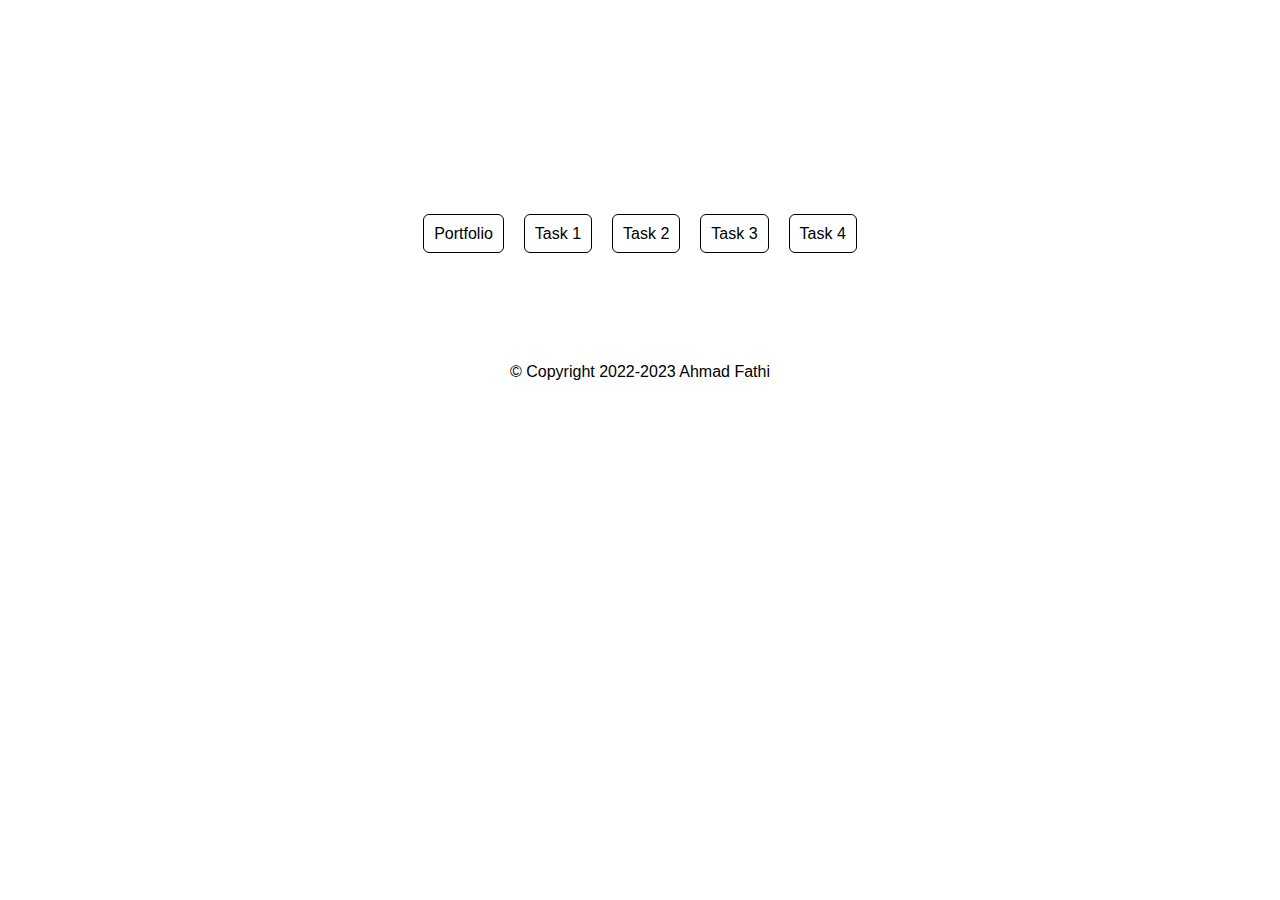
<file: index.html>
<!DOCTYPE html>
<html lang="en">
<head>
    <meta charset="UTF-8">
    <meta http-equiv="X-UA-Compatible" content="IE=edge">
    <meta name="viewport" content="width=device-width, initial-scale=1.0">
    <link rel="stylesheet" href="./style.css">
    <title>ITI Cource</title>
</head>
<body>
    <div class="container">
        <div class="cell">
            <a href="./Portfolio/index.html" target="_blank">Portfolio</a>
        </div>
        <div class="cell">
            <a href="./Tasks/Task 1/index.html" target="_blank">Task 1</a>
        </div>
        <div class="cell">
            <a href="./Tasks/Task 2/index.html" target="_blank">Task 2</a>
        </div>
        <div class="cell">
            <a href="./Tasks/Task 3/index.html" target="_blank">Task 3</a>
        </div>
        <div class="cell">
            <a href="./Tasks/Task 4/index.html" target="_blank">Task 4</a>
        </div>
    </div>
    <div class="footer">
        <p>
            &copy; Copyright 2022-2023 Ahmad Fathi
        </p>
    </div>
</body>
</html>
</file>
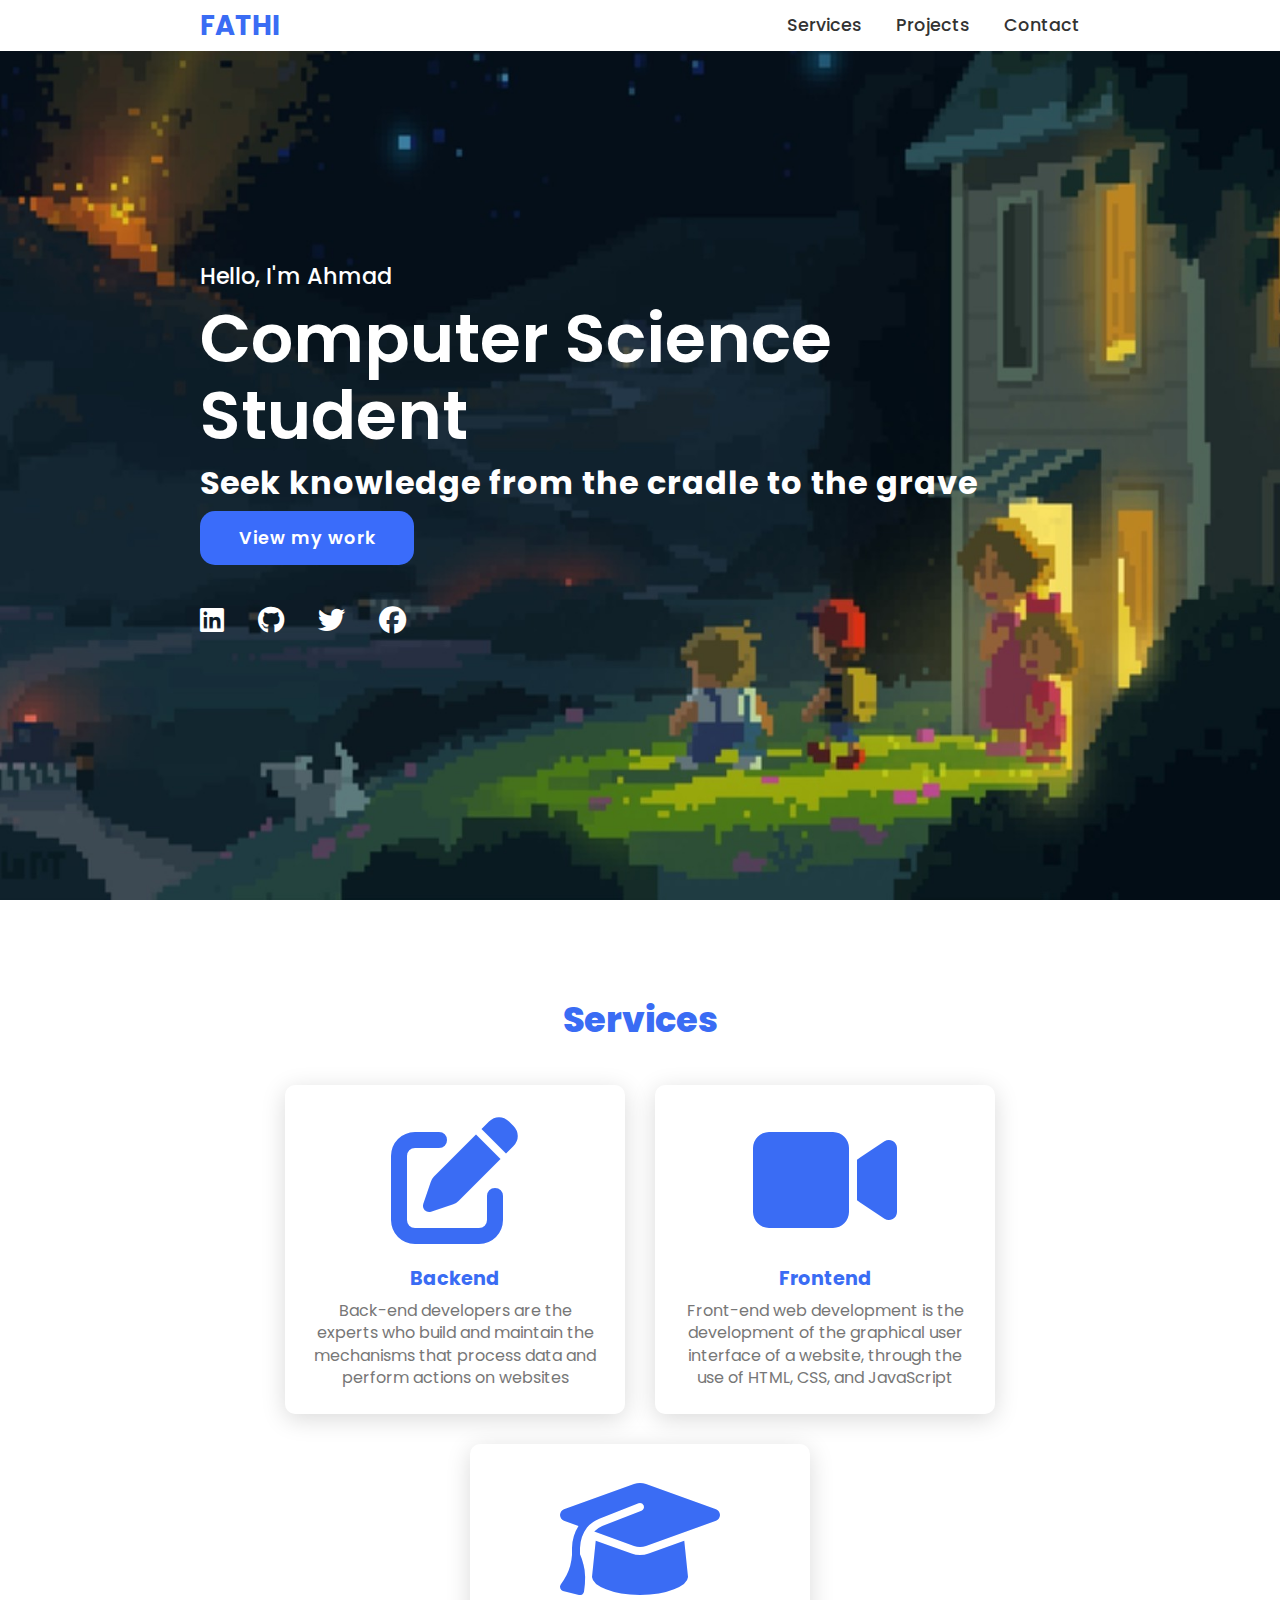
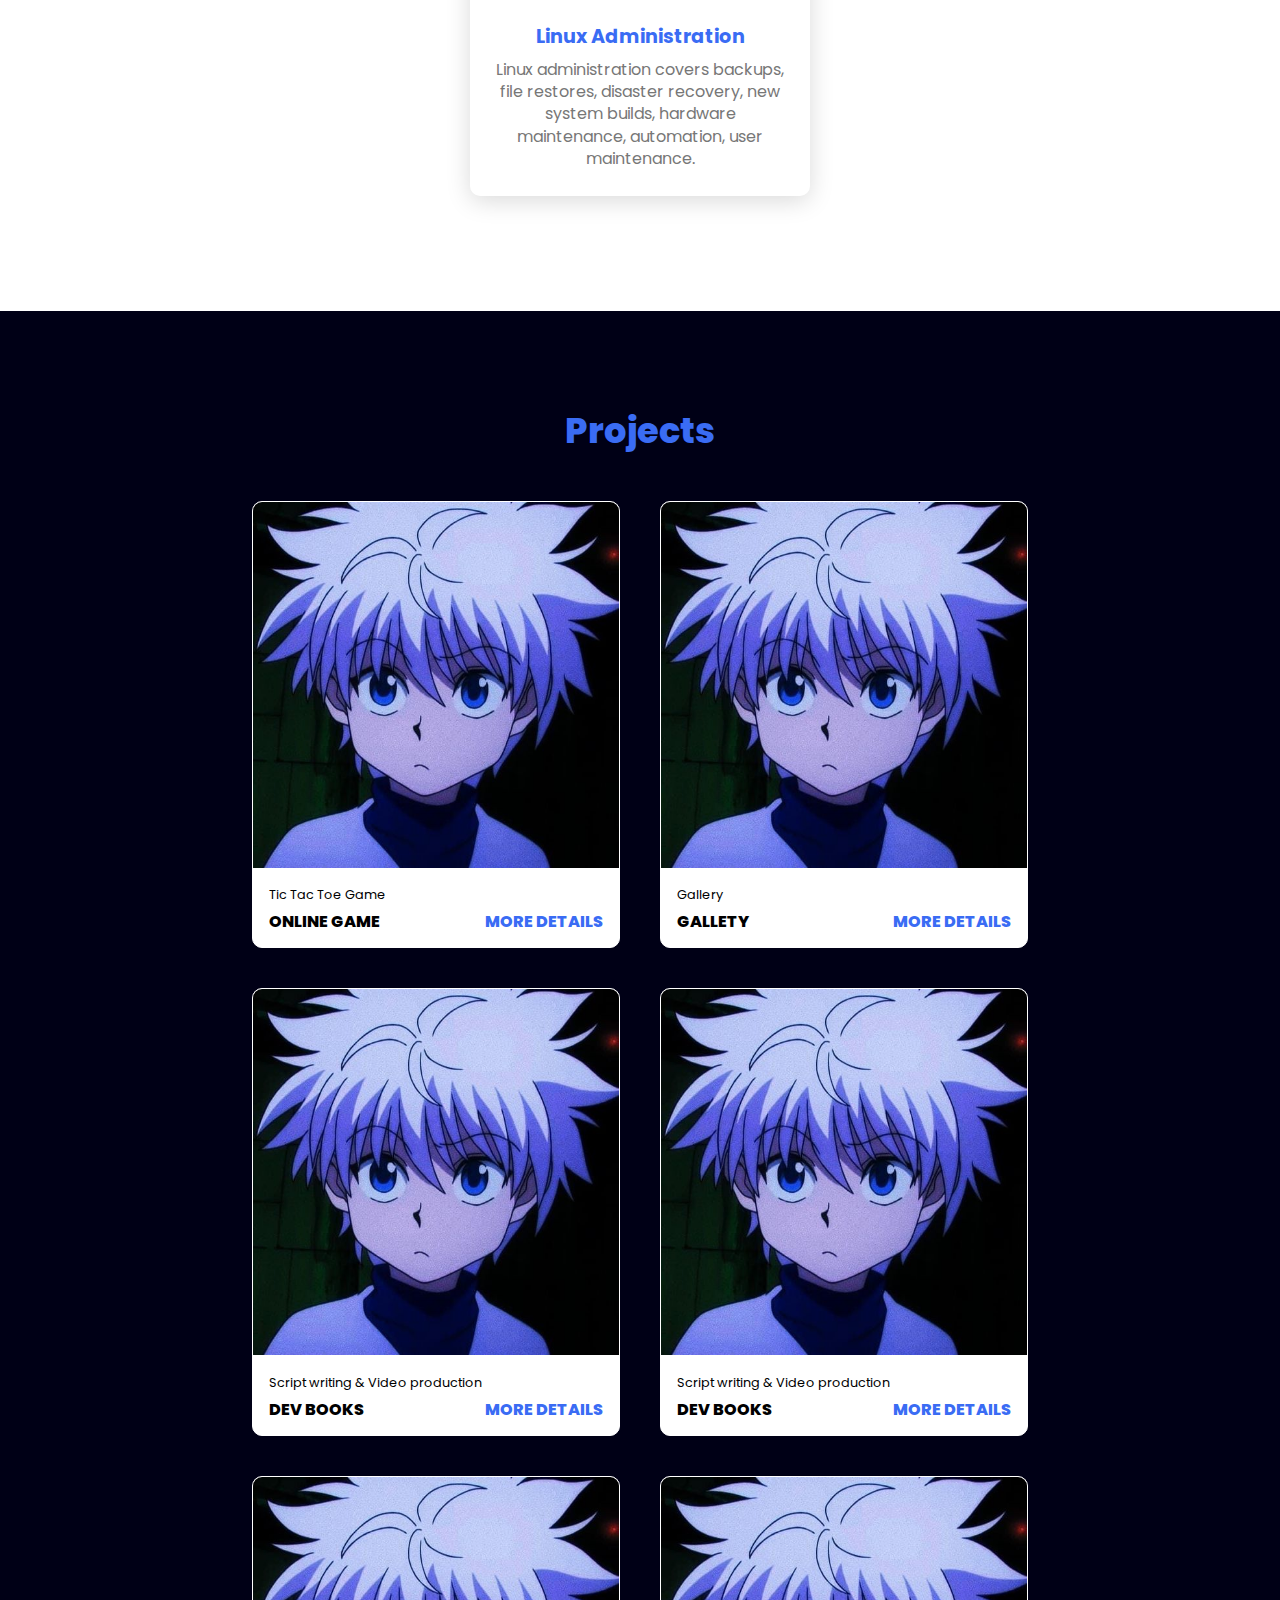
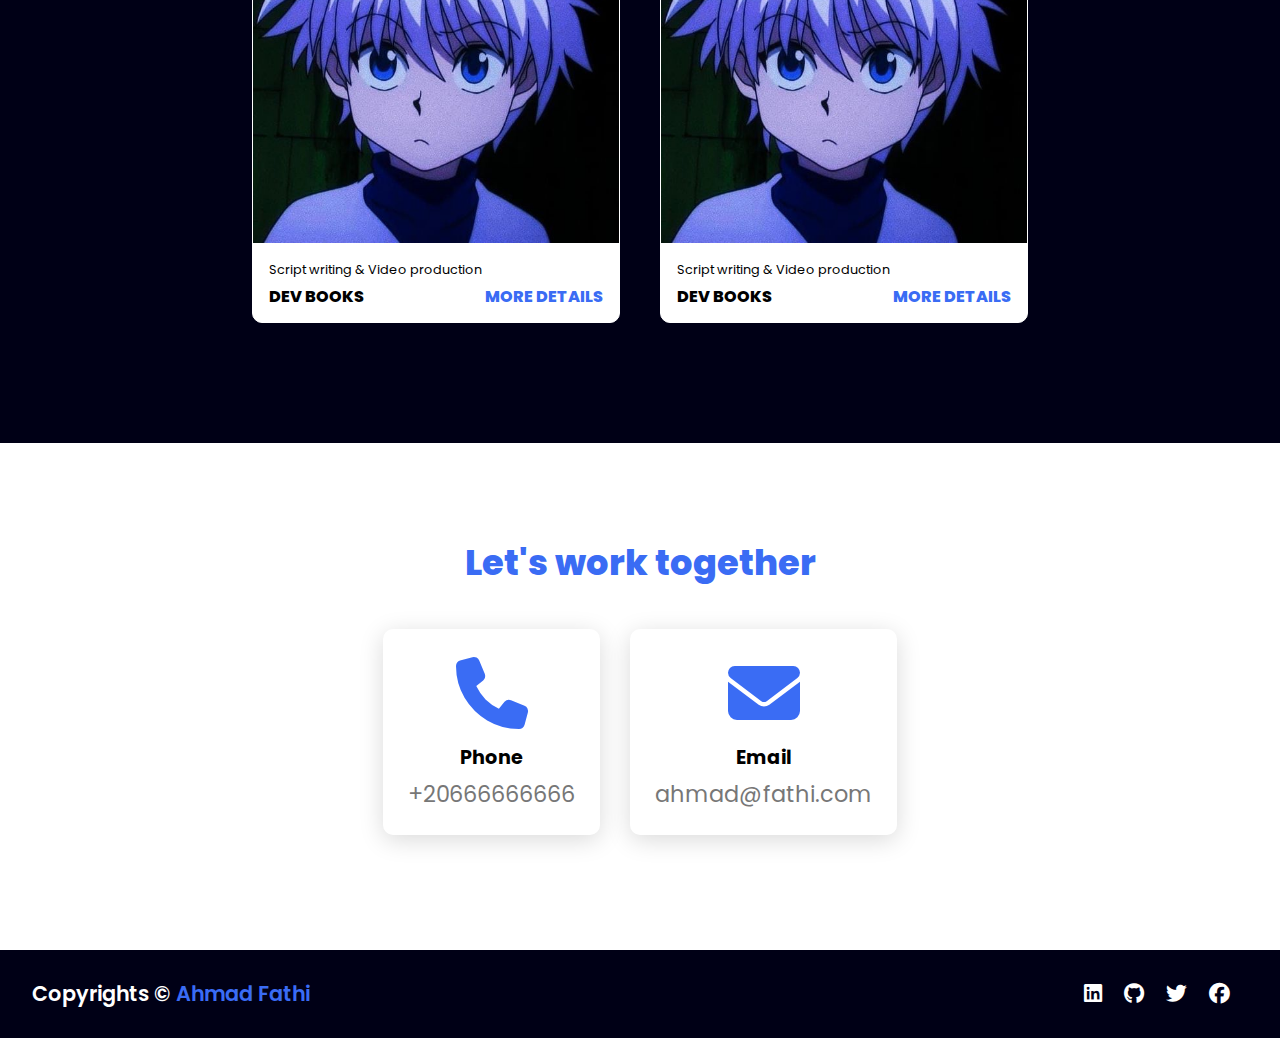
<file: Portfolio/index.html>
<!DOCTYPE html>
<html lang="en">
<head>
    <meta charset="UTF-8">
    <meta http-equiv="X-UA-Compatible" content="IE=edge">
    <meta name="viewport" content="width=device-width, initial-scale=1.0">
    <title>Portfolio</title>
    
    <!-- Font Awesome -->
    <link rel = "stylesheet" href = "https://cdnjs.cloudflare.com/ajax/libs/font-awesome/6.2.0/css/all.min.css"/>
    
    <!-- Google Fonts -->
    <link rel="preconnect" href="https://fonts.googleapis.com">
    <link rel="preconnect" href="https://fonts.gstatic.com" crossorigin>
    <link href="https://fonts.googleapis.com/css2?family=Cairo:wght@200;300;400;500;600;700;800;900&family=Poppins:ital,wght@0,100;0,200;0,300;0,400;0,500;0,600;0,700;0,800;0,900;1,100;1,200;1,300;1,400;1,500;1,600;1,700;1,800;1,900&display=swap" rel="stylesheet">

    <!-- CSS -->
    <link rel = "stylesheet" href = "css/main.css"/>
    <link rel = "stylesheet" href = "css/normalize.css"/>

</head>
<body>

    <!-- Start Header -->
    <header>
        <a href = "#" class = "logo">Fathi</a>

        <nav class = "nav-bar">
            <a href = "#services">Services</a>
            <a href = "#projects">Projects</a>
            <a href = "#contact">Contact</a>
        </nav>
    </header>

    <!-- Start Section -->
    <section class = "main">
        <div>
            <h2>Hello, I'm Ahmad <br> <span>Computer Science Student</span></h2>
            <h3>Seek knowledge from the cradle to the grave</h3>
            <a href = "#" class = "main-buttun">View my work</a>

            <div class = "social">
                <a href = "https://www.linkedin.com/in/ahmed-fathi-aziz/" target = "_blank"><i class="fa-brands fa-linkedin"></i></a>
                <a href = "https://github.com/AhmedFathi-Aziz" target = "_blank"><i class="fa-brands fa-github"></i></a>
                <a href = "https://twitter.com/AhmedFathiAziz" target = "_blank"><i class="fa-brands fa-twitter"></i></a>
                <a href = "https://www.facebook.com/ahmed.fathi.aziz/" target = "_blank"><i class="fa-brands fa-facebook"></i></a>
            </div>
        </div>
    </section>

    <section class = "cards" id = "services">
        <h2 class = "title">Services</h2>
        <div class = "content">
            <div class = "card">
                <div class = "icon">
                    <i class = "fas fa-edit"></i>
                </div>
                <div class = "info">
                    <h3>Backend</h3>
                    <p>
                        Back-end developers are the experts who build and maintain the mechanisms that process data and perform actions on websites
                    </p>
                </div>
            </div>
            <div class = "card">
                <div class = "icon">
                    <i class = "fas fa-video"></i>
                </div>
                <div class = "info">
                    <h3>Frontend</h3>
                    <p>
                        Front-end web development is the development of the graphical user interface of a website, through the use of HTML, CSS, and JavaScript
                    </p>
                </div>
            </div>
            <div class = "card">
                <div class = "icon">
                    <i class = "fas fa-graduation-cap"></i>
                </div>
                <div class = "info">
                    <h3>Linux Administration</h3>
                    <p>
                        
                        Linux administration covers backups, file restores, disaster recovery, new system builds, hardware maintenance, automation, user maintenance.
                    </p>
                </div>
            </div>
        </div>
    </section>

    <section class = "projects" id = "projects">
            <h2 class = "title">Projects</h2>
            <div class = "content">
                <div class = "project-card">
                    <div class = "project-image">
                        <img src = "images/killua3.jpg" alt = "killua">
                    </div>
                    <div class = "project-info">
                        <p class = "project-category">
                            Tic Tac Toe Game
                        </p>
                        <strong class = "project-title">
                            <span>Online Game</span>
                            <a href = "tic.html" class = "more-details" target = "_blank">More details</a>
                        </strong>
                    </div>
                </div>
                <div class = "project-card">
                    <div class = "project-image">
                        <img src = "images/killua3.jpg" alt = "killua">
                    </div>
                    <div class = "project-info">
                        <p class = "project-category">
                            Gallery
                        </p>
                        <strong class = "project-title">
                            <span>Gallety</span>
                            <a href = "gallery.html" class = "more-details" target = "_blank">More details</a>
                        </strong>
                    </div>
                </div>
                <div class = "project-card">
                    <div class = "project-image">
                        <img src = "images/killua3.jpg" alt = "killua">
                    </div>
                    <div class = "project-info">
                        <p class = "project-category">
                            Script writing & Video production
                        </p>
                        <strong class = "project-title">
                            <span>Dev Books</span>
                            <a href = "#" class = "more-details">More details</a>
                        </strong>
                    </div>
                </div>
                <div class = "project-card">
                    <div class = "project-image">
                        <img src = "images/killua3.jpg" alt = "killua">
                    </div>
                    <div class = "project-info">
                        <p class = "project-category">
                            Script writing & Video production
                        </p>
                        <strong class = "project-title">
                            <span>Dev Books</span>
                            <a href = "#" class = "more-details">More details</a>
                        </strong>
                    </div>
                </div>
                <div class = "project-card">
                    <div class = "project-image">
                        <img src = "images/killua3.jpg" alt = "killua">
                    </div>
                    <div class = "project-info">
                        <p class = "project-category">
                            Script writing & Video production
                        </p>
                        <strong class = "project-title">
                            <span>Dev Books</span>
                            <a href = "#" class = "more-details">More details</a>
                        </strong>
                    </div>
                </div>
                <div class = "project-card">
                    <div class = "project-image">
                        <img src = "images/killua3.jpg" alt = "killua">
                    </div>
                    <div class = "project-info">
                        <p class = "project-category">
                            Script writing & Video production
                        </p>
                        <strong class = "project-title">
                            <span>Dev Books</span>
                            <a href = "#" class = "more-details">More details</a>
                        </strong>
                    </div>
                </div>
            </div>
    </section>

    <section class = "cards contact" id = "contact">
        <h2 class = "title">Let's work together</h2>
        <div class = "content">
            <a href = "contact.html" target = "_blank">
                <div class = "card">
                    <div class = "icon">
                        <i class = "fas fa-phone"></i>
                    </div>
                    <div class = "info">
                        <h3>Phone</h3>
                        <p>
                            +20666666666
                        </p>
                    </div>
                </div>
            </a>
            <a href = "contact.html" target = "_blank">
                <div class = "card">
                    <div class = "icon">
                        <i class = "fas fa-envelope"></i>
                    </div>
                    <div class = "info">
                        <h3>Email</h3>
                        <p>
                            ahmad@fathi.com
                        </p>
                    </div>
                </div>
            </a>
        </div>    
    </section>

    <!-- Start Footer -->
    <footer class = "footer">
        <p class = "footer-title">
            Copyrights &copy; <span>Ahmad Fathi</span>
        </p>
        <div class = "social">
            <a href = "https://www.linkedin.com/in/ahmed-fathi-aziz/" target = "_blank"><i class="fa-brands fa-linkedin"></i></a>
            <a href = "https://github.com/AhmedFathi-Aziz" target = "_blank"><i class="fa-brands fa-github"></i></a>
            <a href = "https://twitter.com/AhmedFathiAziz" target = "_blank"><i class="fa-brands fa-twitter"></i></a>
            <a href = "https://www.facebook.com/ahmed.fathi.aziz/" target = "_blank"><i class="fa-brands fa-facebook"></i></a>
        </div>
    </footer>
</body>
</html>
</file>
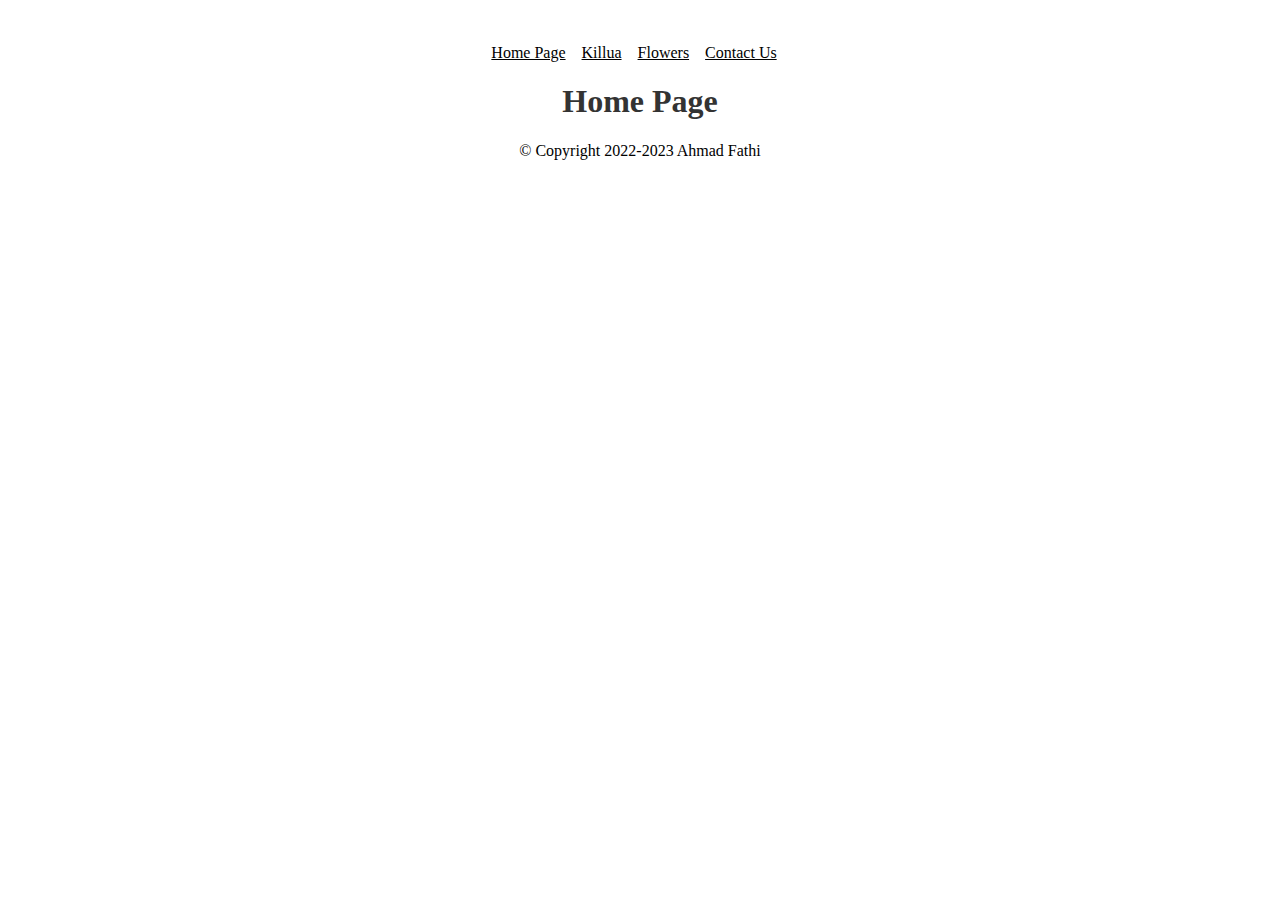
<file: Tasks/Task 1/index.html>
<!DOCTYPE html>
<html>
    <head>
        <title>Home Page</title>
    </head>
    <body>
        <div style = "text-align: center;">
            <br>
            <br>
            <a href = "index.html" style = "color: black;">Home Page</a>&nbsp;&nbsp;&nbsp;
            <a href = "killua.html" style = "color: black;">Killua</a>&nbsp;&nbsp;&nbsp;
            <a href = "flowers.html" style = "color: black;">Flowers</a>&nbsp;&nbsp;&nbsp;
            <a href = "contact.html" style = "color: black;">Contact Us</a>&nbsp;&nbsp;&nbsp;
        </div>
        <div style = "text-align: center; color: #333">
            <h1>Home Page</h1>
        </div>
    </body>
    <div style = "text-align: center;">
        <p>
            &copy; Copyright 2022-2023 Ahmad Fathi
        </p>
    </div>
</html>
</file>
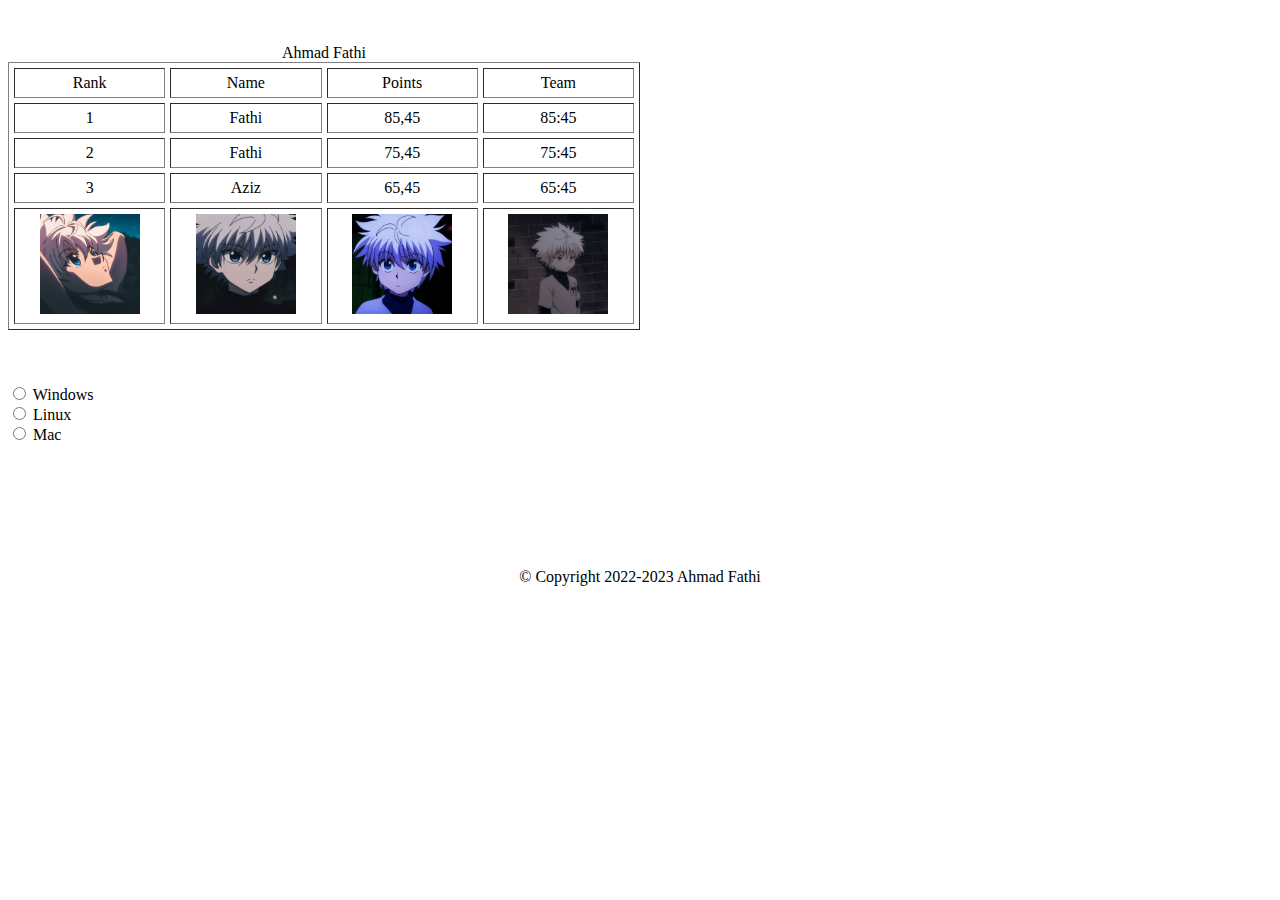
<file: Tasks/Task 2/index.html>
<!DOCTYPE html>
<html lang="en">
<head>
    <meta charset="UTF-8">
    <meta name="viewport" content="width=device-width, initial-scale=1.0">
    <title>Task 2</title>
</head>
<body>
    <div style = "text-align: center;">
        <table border = "1" cellpadding = "5" cellspacing = "5" width = "50%">
            <caption>Ahmad Fathi</caption>
            <br><br>
            <thead>
                <tr>
                    <td>Rank</td>
                    <td>Name</td>
                    <td>Points</td>
                    <td>Team</td>
                </tr>
            </thead>
            <tbody>
                <tr>
                    <td>1</td>
                    <td>Fathi</td>
                    <td>85,45</td>
                    <td>85:45</td>
                </tr>
                <tr>
                    <td>2</td>
                    <td>Fathi</td>
                    <td>75,45</td>
                    <td>75:45</td>
                </tr>
                <tr>
                    <td>3</td>
                    <td>Aziz</td>
                    <td>65,45</td>
                    <td>65:45</td>
                </tr>
    
            </tbody>
            <tfoot>
                <tr>
                    <td>
                        <a href = "https://www.pinterest.com/pin/18929260928210127/?nic_v3=1a3z8JTvV">
                            <img src = "images/1.jpg" width = "100" height = "100">
                        </a>
                    </td>
                    <td>
                        <a href = "https://www.pinterest.com/pin/18929260928210127/?nic_v3=1a3z8JTvV">
                            <img src = "images/2.jpg" width = "100" height = "100">
                        </a>
                    </td>
                    <td>
                        <a href = "https://www.pinterest.com/pin/18929260928210127/?nic_v3=1a3z8JTvV">
                            <img src = "images/3.jpg" width = "100" height = "100">
                        </a>
                    </td>
                    <td>
                        <a href = "https://www.pinterest.com/pin/18929260928210127/?nic_v3=1a3z8JTvV">
                            <img src = "images/4.jpg" width = "100" height = "100">
                        </a>
                    </td>
                </tr>
            </tfoot>
        </table>
    </div>
    <br><br><br>
    

    <form action = "">
        <input type = "radio" id = "windows" value = "Windows" name = "os">
        <label for = "windows">Windows</label>
        <br>
        <input type = "radio" id = "linux" value = "Linux" name = "os">
        <label for = "linux">Linux</label>
        <br>
        <input type = "radio" id = "mac" value = "Mac" name = "os">
        <label for = "mac">Mac</label>
    </form>
    
    <br><br><br>
    <br><br><br>
    <div style = "text-align: center;">
        <p>
            &copy; Copyright 2022-2023 Ahmad Fathi
        </p>
    </div>
</body>
</html>
</file>
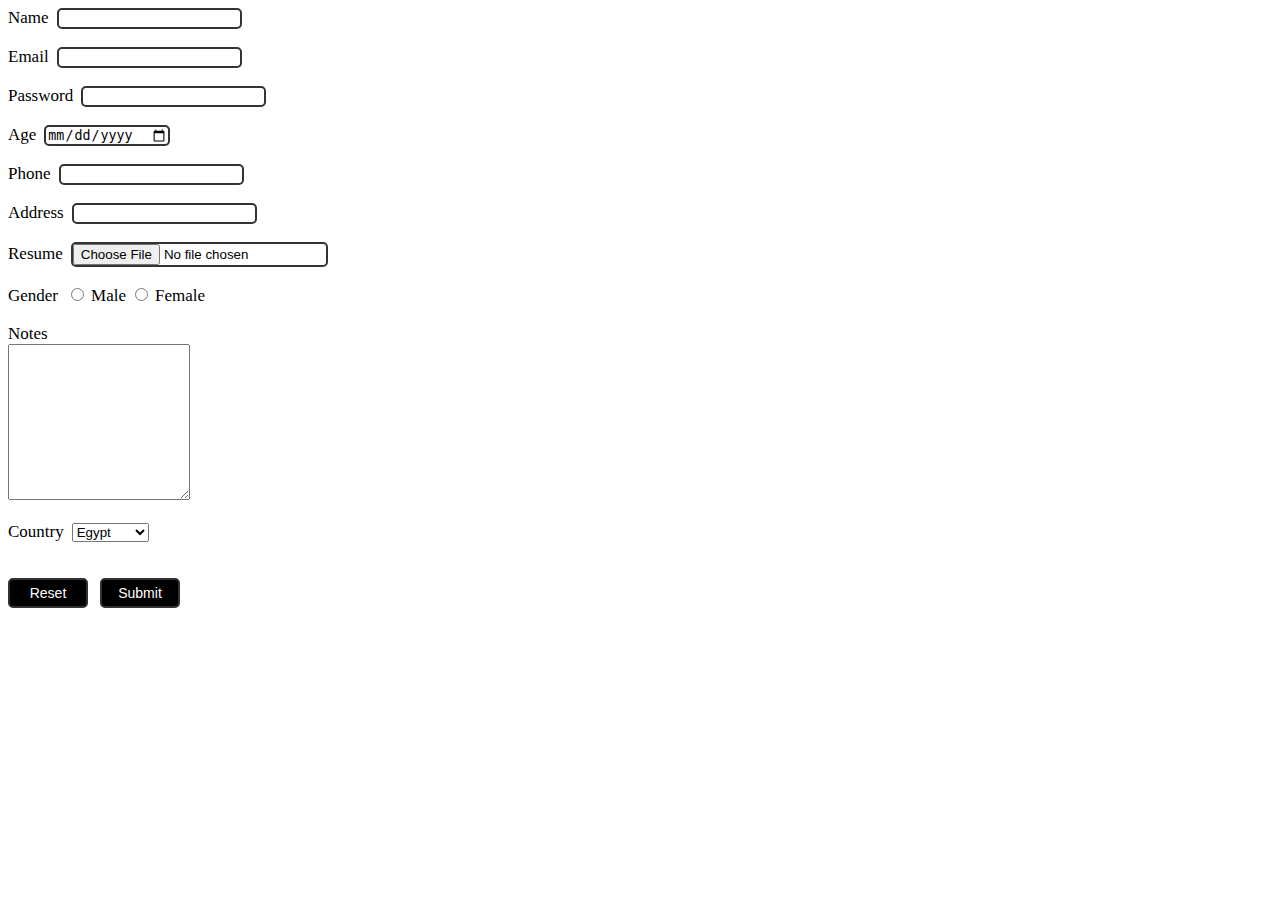
<file: Tasks/Task 3/index.html>
<!DOCTYPE html>
<html lang="en">
<head>
    <meta charset="UTF-8">
    <meta http-equiv="X-UA-Compatible" content="IE=edge">
    <meta name="viewport" content="width=device-width, initial-scale=1.0">
    <title>Task 3</title>
    <link rel = "stylesheet" href = "main.css">
</head>
<body>
    <form action = "" metho = "post">
        <div>
            <label>Name</label>&nbsp;
            <input type = "text" name = "name" id = "name" required>
        </div>
        <br>
        <div>
            <label>Email</label>&nbsp;
            <input type = "email" name = "email" id = "email" required>
        </div>
        <br>
        <div>
            <label>Password</label>&nbsp;
            <input type = "password" name = "password" id = "password" required>
        </div>
        <br>
        <div>
            <label>Age</label>&nbsp;
            <input type = "date" name = "age" id = "age">
        </div>
        <br>
        <div>
            <label>Phone</label>&nbsp;
            <input type = "tel" name = "phone" id = "phone">
        </div>

        <br>
        <div>
            <label>Address</label>&nbsp;
            <input type = "text" name = "address" id = "address">
        </div>
        
        <br>
        <div>
            <label>Resume</label>&nbsp;
            <input type = "file" name = "resume" id = "resume">
        </div>


        <br>
        <div>
            <label>Gender</label>&nbsp;
           
            <input type = "radio" name = "gender" id = "male">
            <label for = "male">Male</label>
            <input type = "radio" name = "gender" id = "female">
            <label for = "female">Female</label>
        </div>

        <br>
        <div>
            <label>Notes</label>&nbsp;
            <br>
            <textarea name = "notes" cols = "20" rows = "10"></textarea>
        </div>

        <br>
        <div>
            <label for = "country">Country</label>&nbsp;
            <select name = "country" id = "country">
                <option value = "Egype">Egypt</option>
                <option value = "Germany">Germany</option>
                <option value = "UAE">UAE</option>
                <option value = "UK">UK</option>
                <option value = "USA">USA</option>
            </select>
        </div>
        <br>
        <br>
        <div>
            <input type = "reset" value = "Reset" class = "buttun">&nbsp;&nbsp;
            <input type = "submit" value = "Submit" class = "buttun">
        </div>
    </form>
</body>
</html>
</file>
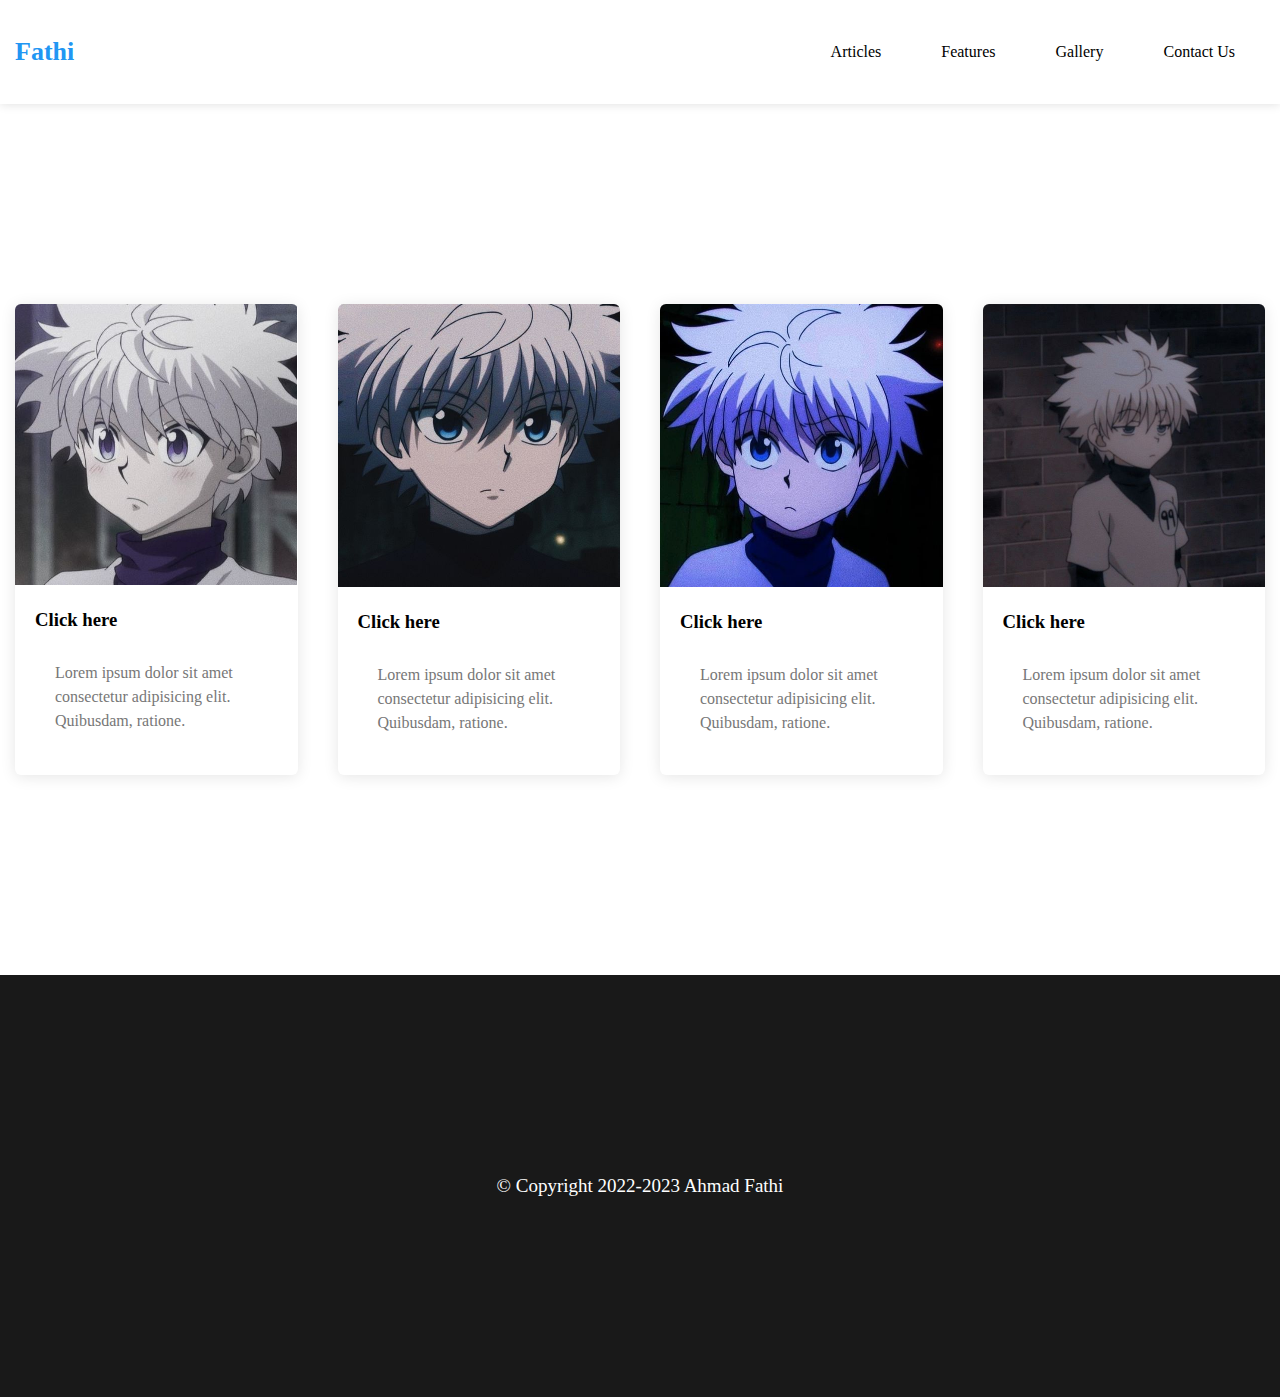
<file: Tasks/Task 4/index.html>
<!DOCTYPE html>
<html lang="en">
<head>
    <meta charset="UTF-8">
    <meta http-equiv="X-UA-Compatible" content="IE=edge">
    <meta name="viewport" content="width=device-width, initial-scale=1.0">
    <title>Task 4</title>
    <link rel = "stylesheet" href = "main.css">
</head>
<body>
    <header>
        <div class = "container">
            <a href = "https://hunterxhunter.fandom.com/wiki/Killua_Zoldyck" target = "_blank" class = "logo">Fathi</a>
            <ul class = "main-nav">
                <li>Articles</li>
                <li>Features</li>
                <li>Gallery</li>
                <li>Contact Us</li>
            </ul>
        </div>
    </header>

    <section>
        <div class = "container">
            <div class = "box">
                <img src = "images/10.jpg" alt = "killua" href = "">
                <div class = "content">
                    <h3>Click here</h3>
                <div class = "info">
                    <p>Lorem ipsum dolor sit amet consectetur adipisicing elit. Quibusdam, ratione.</p>
                </div>
                </div>
            </div>
            <div class = "box">
                <img src = "images/2.jpg" alt = "killua">
                <div class = "content">
                    <h3>Click here</h3>
                <div class = "info">
                    <p>Lorem ipsum dolor sit amet consectetur adipisicing elit. Quibusdam, ratione.</p>
                </div>
                </div>
            </div>
            <div class = "box">
                <img src = "images/3.jpg" alt = "killua">
                <div class = "content">
                    <h3>Click here</h3>
                <div class = "info">
                    <p>Lorem ipsum dolor sit amet consectetur adipisicing elit. Quibusdam, ratione.</p>
                </div>
                </div>
            </div>
            <div class = "box">
                <img src = "images/4.jpg" alt = "killua">
                <div class = "content">
                    <h3>Click here</h3>
                <div class = "info">
                    <p>Lorem ipsum dolor sit amet consectetur adipisicing elit. Quibusdam, ratione.</p>
                </div>
                </div>
            </div>
        </div>
    </section>

    <footer>
        <p>&copy; Copyright 2022-2023 Ahmad Fathi</p>
    </footer>

</body>
</html>
</file>
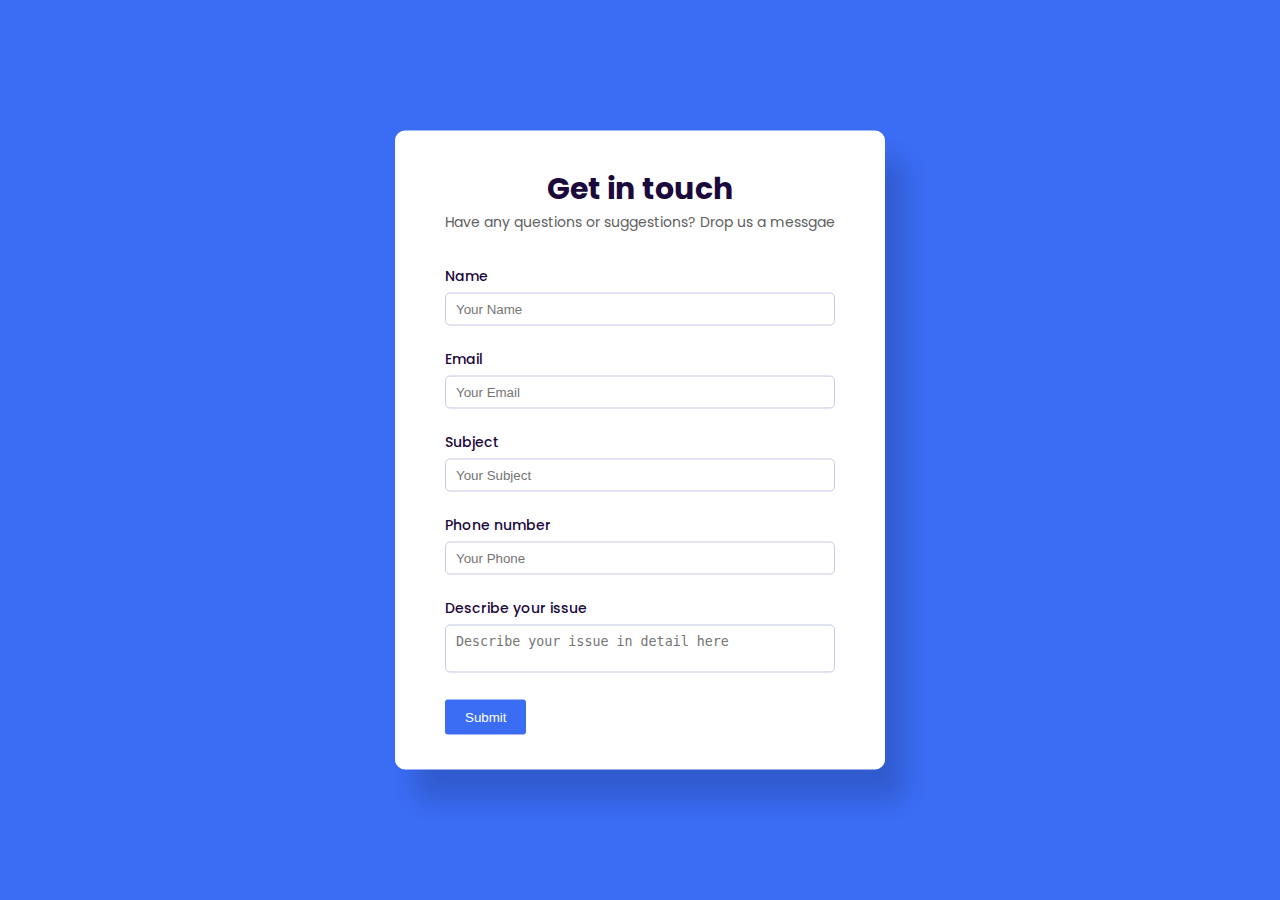
<file: Portfolio/contact.html>
<!DOCTYPE html>
<html lang="en">
<head>
    <meta charset="UTF-8">
    <meta http-equiv="X-UA-Compatible" content="IE=edge">
    <meta name="viewport" content="width=device-width, initial-scale=1.0">
    
    <!-- Google Fonts -->
    <link rel="preconnect" href="https://fonts.googleapis.com">
    <link rel="preconnect" href="https://fonts.gstatic.com" crossorigin>
    <link href="https://fonts.googleapis.com/css2?family=Cairo:wght@200;300;400;500;600;700;800;900&family=Poppins:ital,wght@0,100;0,200;0,300;0,400;0,500;0,600;0,700;0,800;0,900;1,100;1,200;1,300;1,400;1,500;1,600;1,700;1,800;1,900&display=swap" rel="stylesheet">

    <!-- CSS -->
    <link rel = "stylesheet" href = "css/main.css"/>
    <title>Contact me</title>

    <style>
        body {
           height: 100vh;
           /* background: linear-gradient(125deg, #6f6df4, #4c46f5); */
           background-color: #3a6cf4;
           font-weight: 500;
        }
    </style>

</head>
<body>
    <section class = "contact-page">
        <h1>Get in touch</h1>
        <p>Have any questions or suggestions? Drop us a messgae</p>

        <form action = "">
           <div class = "row">
                <div class = "col">
                    <label for = "name">Name</label>
                    <input type = "text" id = "name" placeholder = "Your Name" name = "name">
                </div>
                <div class = "col">
                    <label for = "email">Email</label>
                    <input type = "email" id = "email" placeholder = "Your Email" name = "email">
                </div>
            </div>

            <div class = "row">
                <div class = "col">
                    <label for = "subject">Subject</label>
                    <input type = "text" id = "subject" placeholder = "Your Subject" name = "subject">
                </div>
                <div class = "col">
                    <label for = "contact">Phone number</label>
                    <input type = "tel" id = "contact" placeholder = "Your Phone" name = "phone ">
                </div>
            </div>

            <div class = "row">
               <div class = "col">
                    <label for = "issue">Describe your issue</label>
                    <textarea id = "issue" placeholder = "Describe your issue in detail here" row = "3"></textarea>
               </div>
            </div>

            <button>Submit</button>
        </form>
    </section>
</body>
</html>
</file>
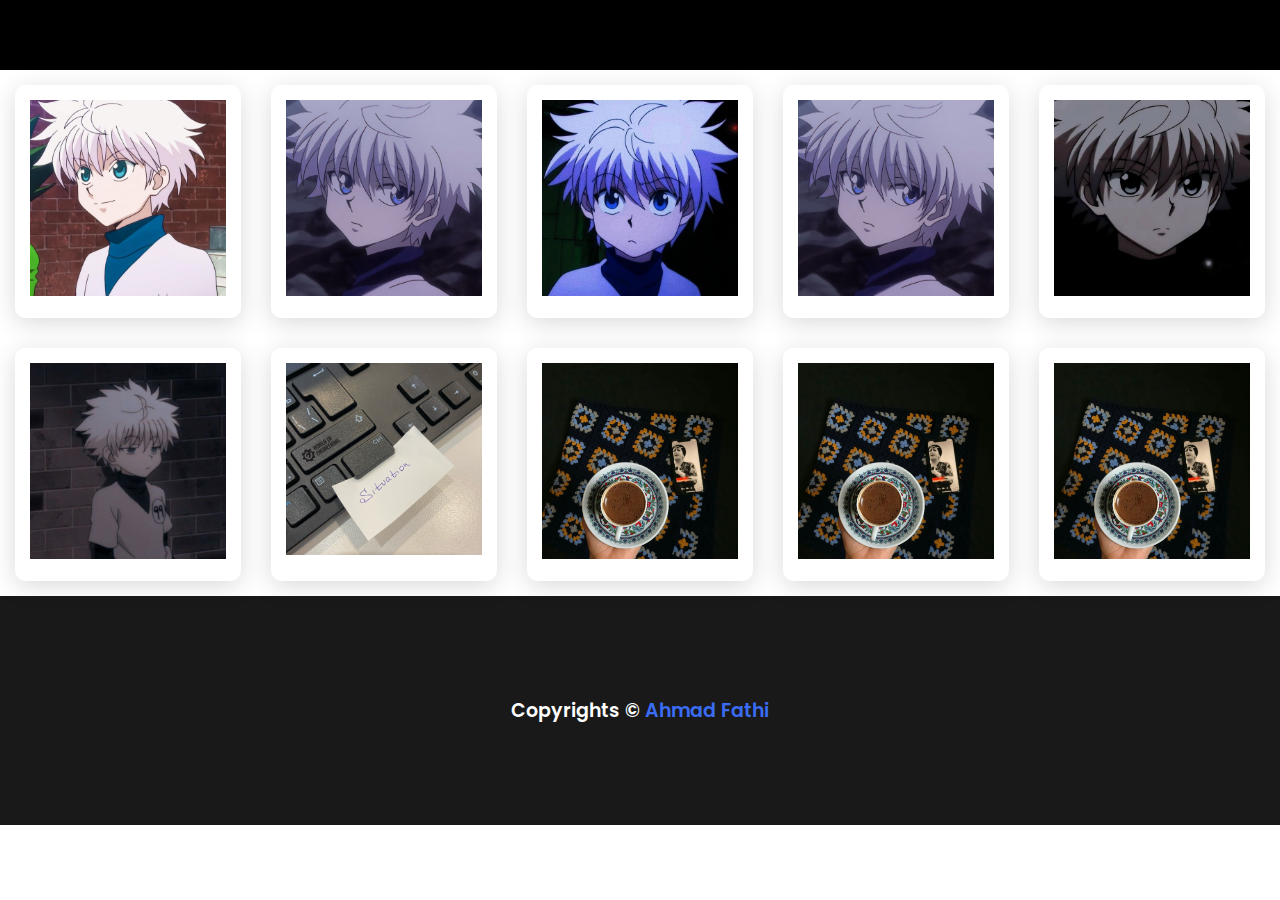
<file: Portfolio/gallery.html>
<!DOCTYPE html>
<html lang="en">
<head>
    <meta charset="UTF-8">
    <meta http-equiv="X-UA-Compatible" content="IE=edge">
    <meta name="viewport" content="width=device-width, initial-scale=1.0">
    <title>Gallery</title>

     <!-- Google Fonts -->
     <link rel="preconnect" href="https://fonts.googleapis.com">
     <link rel="preconnect" href="https://fonts.gstatic.com" crossorigin>
     <link href="https://fonts.googleapis.com/css2?family=Cairo:wght@200;300;400;500;600;700;800;900&family=Poppins:ital,wght@0,100;0,200;0,300;0,400;0,500;0,600;0,700;0,800;0,900;1,100;1,200;1,300;1,400;1,500;1,600;1,700;1,800;1,900&display=swap" rel="stylesheet">

     <!--CSS-->
     <link rel = "stylesheet" href = "css/main.css"/>
</head>
<body>
    <div class = "gallery-header">

    </div>
    <div class = "gallery-container">
        <!-- <img src = "images/1.jpg" alt = ""> -->
    
            <div><img src = "images/killua1.jpg" alt = ""></div>
            <div><img src = "images/killua4.jpg" alt = ""></div>
            <div><img src = "images/killua3.jpg" alt = ""></div>
            <div><img src = "images/killua4.jpg" alt = ""></div>
            <div><img src = "images/killua5.jpg" alt = ""></div>
            <div><img src = "images/killua6.jpg" alt = ""></div>

            <div><img src = "images/3.jpg" alt = ""></div>
            <div><img src = "images/7.jpg" alt = ""></div>
            <div><img src = "images/7.jpg" alt = ""></div>
            <div><img src = "images/7.jpg" alt = ""></div>
        
   </div>

   <footer class = "gallery-footer">
    <p class = "footer-title">
        Copyrights &copy; <span>Ahmad Fathi</span>
    </p>
</footer>
</body>
</html>
</file>
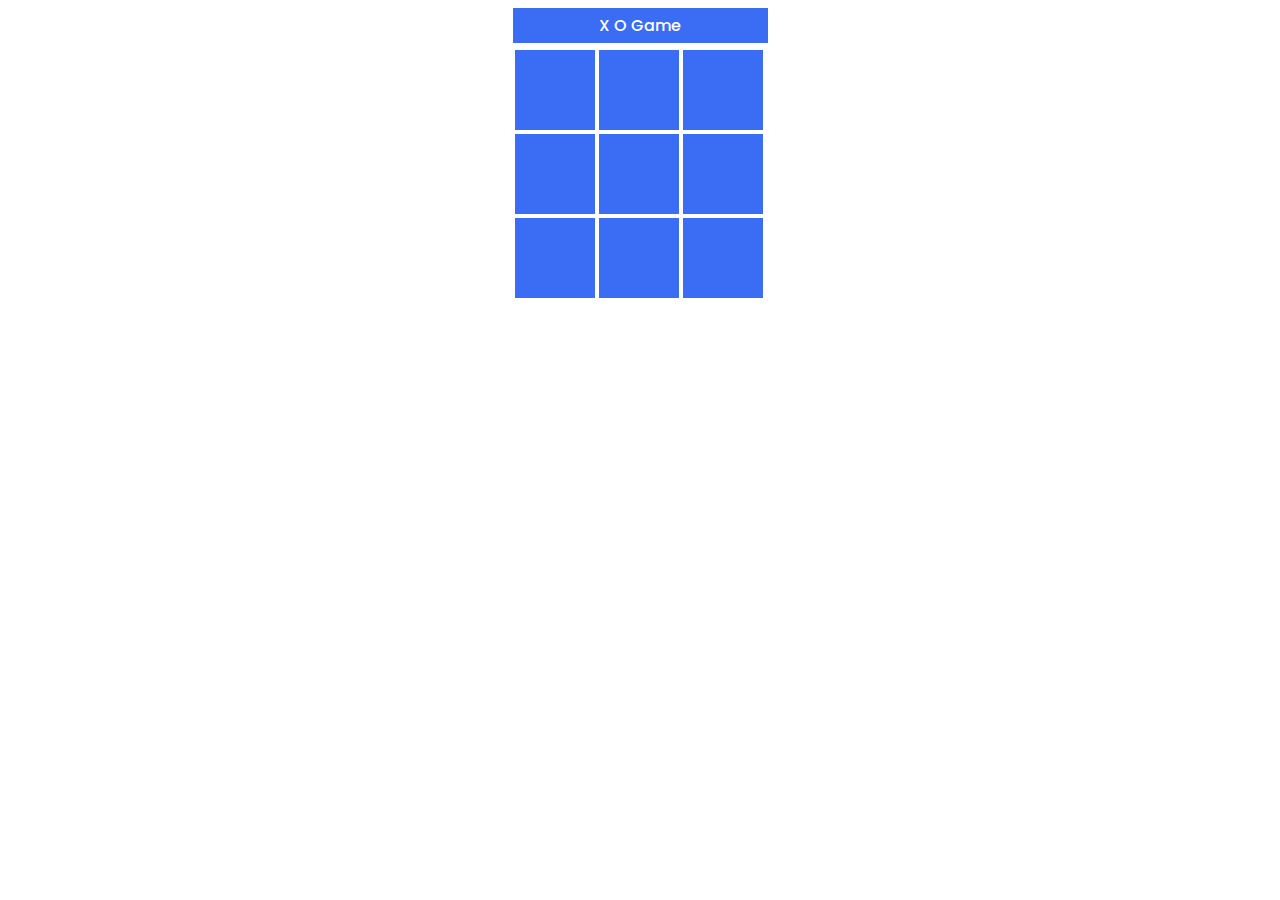
<file: Portfolio/tic.html>
<!DOCTYPE html>
<html lang="en">
<head>
    <meta charset="UTF-8">
    <meta http-equiv="X-UA-Compatible" content="IE=edge">
    <meta name="viewport" content="width=device-width, initial-scale=1.0">
    
    <!-- Google Fonts -->
    <link rel="preconnect" href="https://fonts.googleapis.com">
    <link rel="preconnect" href="https://fonts.gstatic.com" crossorigin>
    <link href="https://fonts.googleapis.com/css2?family=Cairo:wght@200;300;400;500;600;700;800;900&family=Poppins:ital,wght@0,100;0,200;0,300;0,400;0,500;0,600;0,700;0,800;0,900;1,100;1,200;1,300;1,400;1,500;1,600;1,700;1,800;1,900&display=swap" rel="stylesheet">

    <!-- CSS -->
    <!-- <link rel = "stylesheet" href = "css/main.css"/> -->

    <title>Tic TAc Toe</title>

    <style>
        body {
            font-family: 'Cairo', sans-serif;
            font-family: 'Poppins', sans-serif;
        }
        .tic {
            width: 255px;
            /* width: 300px; */
            text-align: center;
            color: white;
            margin: auto;
            font-weight: 500;
        }

        .tic .title {
            background-color: #3a6cf4;
            padding: 5px 0;
            margin: 5px 0;
            /* color: white; */
        }
        .tic .title span {
            color: white;
            text-align: center;
        }


        .tic .tile {
            width: 80px;
            height: 80px;
            background-color: #3a6cf4;
            float: left;
            margin: 2px;
            font-size: 50px;
            transition: 0.2s ease;
        }

        .tic .tile:hover {
            background-color: #000016;
            cursor: pointer;
        }


    </style>
</head>
<body>

    <div class = "tic">
        <div class = "title"> <span>X O </span> Game</div>
        <!-- <div class = "container"> -->
            <div class = "tile" id = "item1" onclick = "play(this.id)"></div>
            <div class = "tile" id = "item2" onclick = "play(this.id)"></div>
            <div class = "tile" id = "item3" onclick = "play(this.id)"></div>
            <div class = "tile" id = "item4" onclick = "play(this.id)"></div>
            <div class = "tile" id = "item5" onclick = "play(this.id)"></div>
            <div class = "tile" id = "item6" onclick = "play(this.id)"></div>
            <div class = "tile" id = "item7" onclick = "play(this.id)"></div>
            <div class = "tile" id = "item8" onclick = "play(this.id)"></div>
            <div class = "tile" id = "item9" onclick = "play(this.id)"></div>
        <!-- </div> -->
    </div>

    <script src = "main.js"></script>
</body>
</html>
</file>
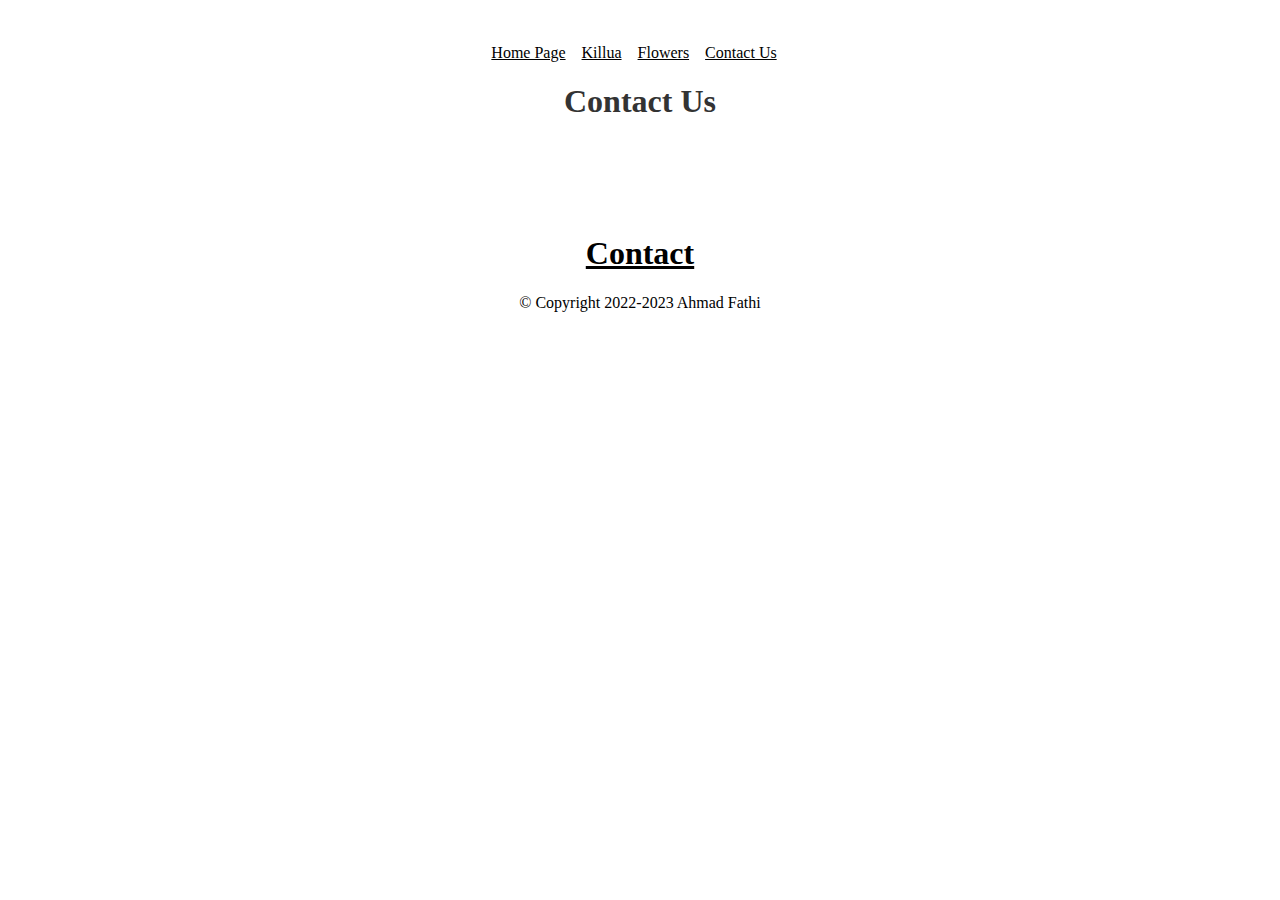
<file: Tasks/Task 1/contact.html>
<!DOCTYPE html>
<html>
    <head>
        <title>Contact Us</title>
    </head>
    <body>
        <div style = "text-align: center;">
            <br>
            <br>
            <a href = "index.html" style = "color: black;">Home Page</a>&nbsp;&nbsp;&nbsp;
            <a href = "killua.html" style = "color: black;">Killua</a>&nbsp;&nbsp;&nbsp;
            <a href = "flowers.html" style = "color: black;">Flowers</a>&nbsp;&nbsp;&nbsp;
            <a href = "contact.html" style = "color: black;">Contact Us</a>&nbsp;&nbsp;&nbsp;
        </div>
        <div style = "text-align: center; color: #333">
            <h1>Contact Us</h1>
        </div>

        <br><br>
        <br><br>
        <div style = "text-align: center;">
            <h1>
                <a href = "mailto:ahmed.fathi.aziz@gmail.com" style = "color: black">
                    Contact
                </a>
            </h1>
        </div>
        <div style = "text-align: center;">
            <p>
                &copy; Copyright 2022-2023 Ahmad Fathi
            </p>
        </div>
    </body>
</html>
</file>
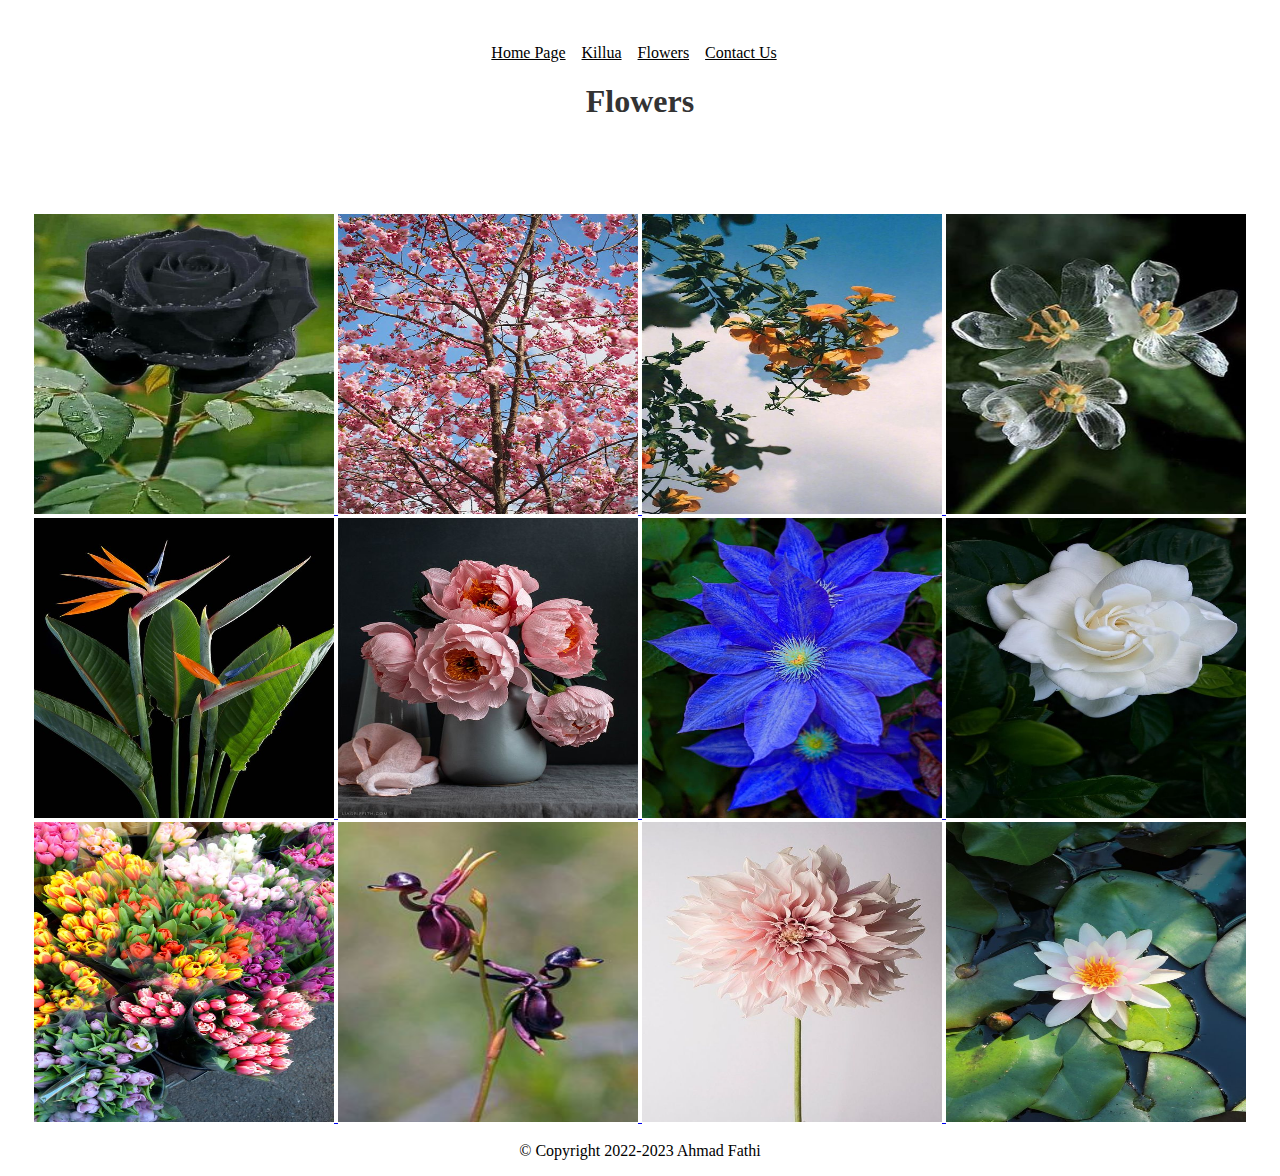
<file: Tasks/Task 1/flowers.html>
<!DOCTYPE html>
<html>
    <head>
        <title>Flowers</title>
    </head>
    <body>
        <div style = "text-align: center;">
            <br>
            <br>
            <a href = "index.html" style = "color: black;">Home Page</a>&nbsp;&nbsp;&nbsp;
            <a href = "killua.html" style = "color: black;">Killua</a>&nbsp;&nbsp;&nbsp;
            <a href = "flowers.html" style = "color: black;">Flowers</a>&nbsp;&nbsp;&nbsp;
            <a href = "contact.html" style = "color: black;">Contact Us</a>&nbsp;&nbsp;&nbsp;
        </div>
        <div style = "text-align: center; color: #333">
            <h1>Flowers</h1>
        </div>
        <br><br>
        <br><br>
        <div style = "text-align: center;">
            <a href = "https://www.pinterest.com/search/pins/?rs=ac&len=2&q=flowers&eq=flower&etslf=3960">
                <img src = "images/13.jpg" alt = "flowers" width = "300" height = "300">
            </a>
            <a href = "https://www.pinterest.com/search/pins/?rs=ac&len=2&q=flowers&eq=flower&etslf=3960">
                <img src = "images/14.jpg" alt = "flowers" width = "300" height = "300">
            </a>
            <a href = "https://www.pinterest.com/search/pins/?rs=ac&len=2&q=flowers&eq=flower&etslf=3960">
                <img src = "images/15.jpg" alt = "flowers" width = "300" height = "300">
            </a>
            <a href = "https://www.pinterest.com/search/pins/?rs=ac&len=2&q=flowers&eq=flower&etslf=3960">
                <img src = "images/16.jpg" alt = "flowers" width = "300" height = "300">
            </a>
            <a href = "https://www.pinterest.com/search/pins/?rs=ac&len=2&q=flowers&eq=flower&etslf=3960">
                <img src = "images/17.jpg" alt = "flowers" width = "300" height = "300">
            </a>
            <a href = "https://www.pinterest.com/search/pins/?rs=ac&len=2&q=flowers&eq=flower&etslf=3960">
                <img src = "images/18.jpg" alt = "flowers" width = "300" height = "300">
            </a>
            <a href = "https://www.pinterest.com/search/pins/?rs=ac&len=2&q=flowers&eq=flower&etslf=3960">
                <img src = "images/19.jpg" alt = "flowers" width = "300" height = "300">
            </a>
            <a href = "https://www.pinterest.com/search/pins/?rs=ac&len=2&q=flowers&eq=flower&etslf=3960">
                <img src = "images/20.jpg" alt = "flowers" width = "300" height = "300">
            </a>
            <a href = "https://www.pinterest.com/search/pins/?rs=ac&len=2&q=flowers&eq=flower&etslf=3960">
                <img src = "images/21.jpg" alt = "flowers" width = "300" height = "300">
            </a>
            <a href = "https://www.pinterest.com/search/pins/?rs=ac&len=2&q=flowers&eq=flower&etslf=3960">
                <img src = "images/23.jpg" alt = "flowers" width = "300" height = "300">
            </a>
            <a href = "https://www.pinterest.com/search/pins/?rs=ac&len=2&q=flowers&eq=flower&etslf=3960">
                <img src = "images/24.jpg" alt = "flowers" width = "300" height = "300">
            </a>
            <a href = "https://www.pinterest.com/search/pins/?rs=ac&len=2&q=flowers&eq=flower&etslf=3960">
                <img src = "images/25.jpg" alt = "flowers" width = "300" height = "300">
            </a>
        </div>
        <div style = "text-align: center;">
            <p>
                &copy; Copyright 2022-2023 Ahmad Fathi
            </p>
        </div>
    </body>
</html>
</file>
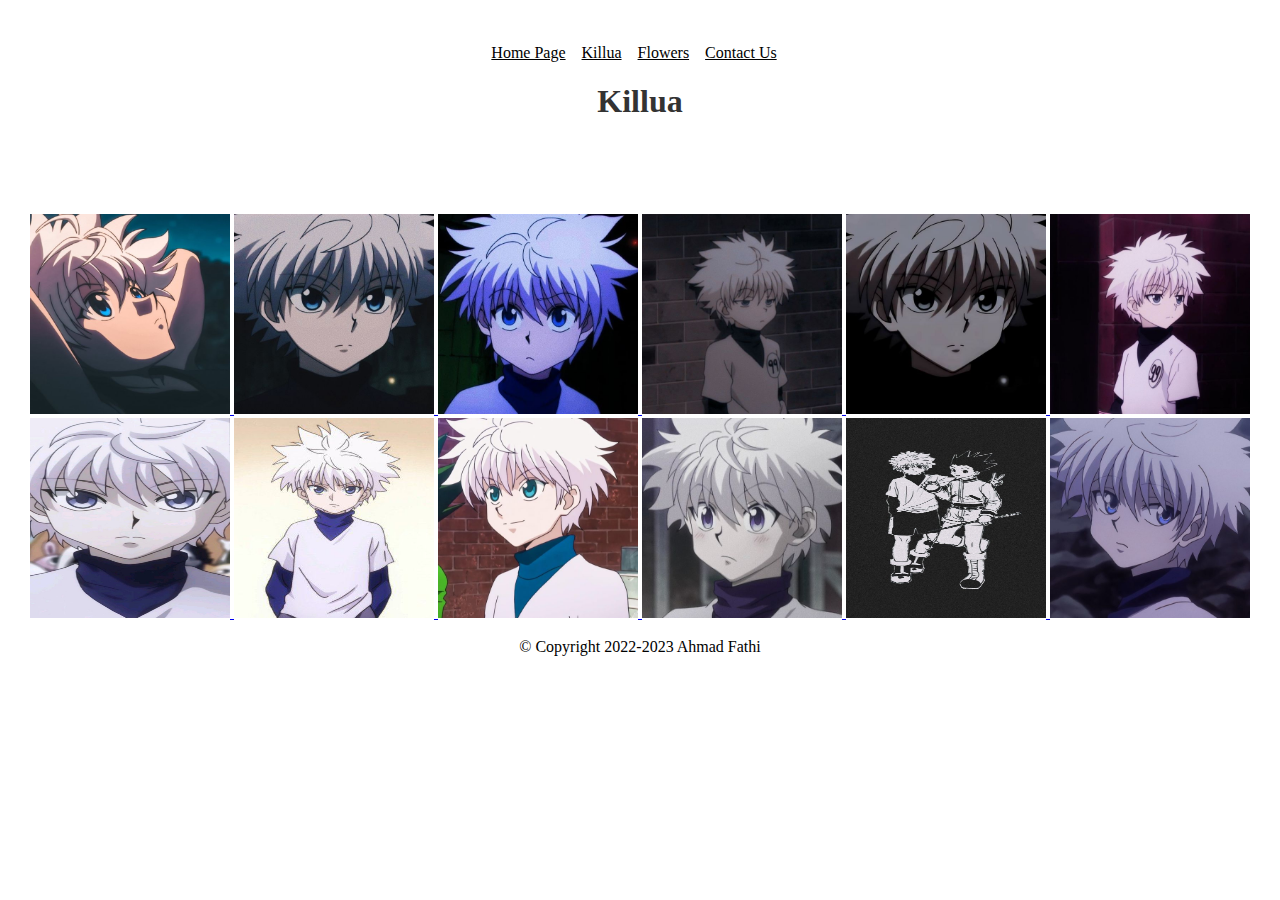
<file: Tasks/Task 1/killua.html>
<!DOCTYPE html>
<html>
    <head>
        <title>Killua</title>
    </head>
    <body>
        <div style = "text-align: center;">
            <br>
            <br>
            <a href = "index.html" style = "color: black;">Home Page</a>&nbsp;&nbsp;&nbsp;
            <a href = "killua.html" style = "color: black;">Killua</a>&nbsp;&nbsp;&nbsp;
            <a href = "flowers.html" style = "color: black;">Flowers</a>&nbsp;&nbsp;&nbsp;
            <a href = "contact.html" style = "color: black;">Contact Us</a>&nbsp;&nbsp;&nbsp;
        </div>
        <div style = "text-align: center; color: #333">
            <h1>Killua</h1>
        </div>
        <br><br>
        <br><br>
        <div style = "text-align: center;">
            <a href = "https://www.pinterest.com/search/pins/?q=killua&rs=typed">
                <img src = "images/1.jpg" alt = "Killua Zoldyck" width = "200" height = "200">
            </a>
            <a href = "https://www.pinterest.com/search/pins/?q=killua&rs=typed">
                <img src = "images/2.jpg" alt = "Killua Zoldyck" width = "200" height = "200">
            </a>
            <a href = "https://www.pinterest.com/search/pins/?q=killua&rs=typed">
                <img src = "images/3.jpg" alt = "Killua Zoldyck" width = "200" height = "200">
            </a>
            <a href = "https://www.pinterest.com/search/pins/?q=killua&rs=typed">
                <img src = "images/4.jpg" alt = "Killua Zoldyck" width = "200" height = "200">
            </a>
            <a href = "https://www.pinterest.com/search/pins/?q=killua&rs=typed">
                <img src = "images/5.jpg" alt = "Killua Zoldyck" width = "200" height = "200">
            </a>
            <a href = "https://www.pinterest.com/search/pins/?q=killua&rs=typed">
                <img src = "images/6.jpg" alt = "Killua Zoldyck" width = "200" height = "200">
            </a>
            <a href = "https://www.pinterest.com/search/pins/?q=killua&rs=typed">
                <img src = "images/7.jpg" alt = "Killua Zoldyck" width = "200" height = "200">
            </a>
            <a href = "https://www.pinterest.com/search/pins/?q=killua&rs=typed">
                <img src = "images/8.jpg" alt = "Killua Zoldyck" width = "200" height = "200">
            </a>
            <a href = "https://www.pinterest.com/search/pins/?q=killua&rs=typed">
                <img src = "images/9.jpg" alt = "Killua Zoldyck" width = "200" height = "200">
            </a>
            <a href = "https://www.pinterest.com/search/pins/?q=killua&rs=typed">
                <img src = "images/10.jpg" alt = "Killua Zoldyck" width = "200" height = "200">
            </a>
            <a href = "https://www.pinterest.com/search/pins/?q=killua&rs=typed">
                <img src = "images/11.jpg" alt = "Killua Zoldyck" width = "200" height = "200">
            </a>
            <a href = "https://www.pinterest.com/search/pins/?q=killua&rs=typed">
                <img src = "images/12.jpg" alt = "Killua Zoldyck" width = "200" height = "200">
            </a>
        </div>
        <div style = "text-align: center;">
            <p>
                &copy; Copyright 2022-2023 Ahmad Fathi
            </p>
        </div>
    </body>
</html>
</file>
<file: style.css>
* {
    margin: 0;
    padding: 0;
}

body {
    font-family: 'Segoe UI', Tahoma, Geneva, Verdana, sans-serif;
}

a {
    text-decoration: none;
}

.container {
    display: flex;
    justify-content: center;
    margin-top: 200px;
    gap: 20px;
    flex-wrap: wrap;
    padding: 10px;
}
.cell {
    margin-top: 15px;
}
.container .cell a {
    padding: 10px;
    border-radius: 6px;
    border: 1px solid black;
    color: black;
}

.footer {
    padding: 10px;
    text-align: center;
    margin-top: 100px;
}
</file>
<file: Portfolio/css/main.css>
/* Global Rules */

* {
    -webkit-box-sizing: border-box;
    -moz-box-sizing: border-box;
    box-sizing: border-box;

    margin: 0;
    padding: 0;
}

:root {
    --main-color: #3a6cf4;
    --time: 0.3s;
}

body {
    font-family: 'Cairo', sans-serif;
    font-family: 'Poppins', sans-serif;
}

html {
    scroll-behavior: smooth;
}

a {text-decoration: none;}
ul {list-style-type: none;}

/* Start Header */
header {
    background-color: white;
    width: 100%;
    position: fixed;
    z-index: 99999;
    display: flex;
    justify-content: space-between;
    align-items: center;
    padding: 10px 200px;
}

header .logo {
    color: #3a6cf4;
    
    text-transform: uppercase;
    font-weight: 700;
    font-size: 1.7em;
}

header .nav-bar a {
    /* color: #3a6cf4; */
    color: #333;         /* check me */
    font-size: 1.1em;
    font-weight: 500;
    padding-left: 30px;
    transition: var(--time);
}

header .nav-bar a:hover {
    color: #3a6cf4;
}

/* Start Section */
section {
    padding: 100px 200px;
}

.main {
    width: 100%;
    min-height: 100vh;
    display: flex;
    align-items: center;
    background: url("../images/1.jpg") no-repeat; /* check me */
    background-size: cover;
    background-position: center;
    background-attachment: fixed;
}

.main h2 {
    color: white;
    font-size: 1.4em;
    font-weight: 500;
}

.main h2 span {
    display: inline-block;
    color: white;
    font-size: 3em;
    font-weight: 600;
    margin-top: 10px;
}

.main h3 {
    color: white;
    font-size: 2em;
    font-weight: 700;
    letter-spacing: 1px;
    margin-top: 10px;
    margin-bottom: 10px;
}

.main-buttun {
    color: white;
    background-color: #3a6cfa;
    font-size: 1.1em;
    font-weight: 600;
    display: inline-block;
    padding: 0.9375em 2.1875em;
    letter-spacing: 1px;
    border-radius: 15px;
    margin-bottom: 40px;
    transition: var(--time) ease;
}

.main-buttun:hover {
    background-color: #0a49f6;
    transform: scale(1.1, 1.1);
}

.social a {
    color: white;
    font-size: 1.7em;
    padding-right: 30px;
    transition: var(--time) ease;
}

.social a:hover {
    color: #3a6cf4;
}

.title {
    display: flex;
    justify-content: center;
    color: #3a6cf4;
    font-size: 2.2em;
    font-weight: 800;
    margin-bottom: 30px;
}

.content {
    display: flex;
    justify-content: center;
    flex-direction: row;
    flex-wrap: wrap;
}

.cards .content .card {
    background-color: white;
    max-width: 21.25em;
    box-shadow: 0 5px 25px rgba(1 1 1 / 15%);
    border-radius: 10px;
    padding: 25px;
    margin: 15px;
    transition: calc(var(--time) + 0.3s) ease;
}

.cards .content .card:hover {
    transform: scale(1.1, 1.1);
}

.cards .content .card .icon {
    color: #3a6cf4;
    font-size: 8em;
    text-align: center;
}

.cards .content .card .info {
    text-align: center;
}

.cards .content .card .info h3 {
    color: #3a6cf4;
    font-size: 1.2em;
    font-weight: 700;
    margin: 10px;
}

.cards .content .card .info p {
    color: #777;
    line-height: 1.4;
}

.projects {
    background-color: #000016;
}

.projects .content {
    margin-top: 30px;
}

.project-card {
    background-color: white;
    border: 1px solid white;
    min-height: 14em;
    max-width: 23em;
    overflow: hidden;
    border-radius: 10px;
    margin: 20px;
    transition: calc(var(--time) + 0.3s) ease;
}

.project-card:hover {
    transform: scale(1.1, 1.1);
}

.project-card:hover .project-image {
    opacity: 0.9;
}

.project-image img {
    transform: calc(var(--time) + 0.3s) ease;
    max-width: 100%;
}

.project-info {
    padding: 1em;
}

.project-category {
    font-size: 0.8em;
    color: black;
}

.project-title {
    display: flex;
    justify-content: space-between;
    text-transform: uppercase;
    font-weight: 800;
    margin-top: 10px;
}

.more-details {
    color: #3a6cf4;
}

.more-details:hover {
    color: #601cfc;
}

.contact .icon {
    font-size: 4.5em !important; /* cuz the Specificity */
}

.contact .info h3 {
    color: black !important; /* cuz the Specificity */
}

.contact .info p {
    font-size: 1.4em !important;
}

/* Start Footer */
.footer {
    background-color: #000016;
    color: white;
    padding: 2em;
    display: flex;
    justify-content: space-between;
    align-items: center;
}

.footer-title {
    font-size: 1.3em;
    font-weight: 600;
}

.footer-title span {
    color: #3a6cf4;
}

.footer .social a {
    font-size: 1.3em;
    padding: 0 18px 0 0;
}

/* Start Media Queries */
@media (max-width: 1023px) {
    header {
        padding: 12px 20px !important;
    }

    .nav-bar a {
        padding-left: 10px !important;
    }
    .title {
        font-size: 1.8 !important;
    }
    section {
        padding: 80px 20px !important;
    }
    .content {
        flex-direction: column !important;
        justify-content: center !important;
        align-items: center !important;
    }

    .main h2 {
        font-size: 1.4em !important;
    }

    .main h2 span {
        font-size: 1.4em !important;
    }

    .main h3 {
        font-size: 1.6em !important;
    }

    .social a {
        padding: 8px !important;
        font-size: 1.5em !important;
    }

    .cards .content .card {
        width: 20em !important;
    }
}

@media (max-width: 641px) {
    body {
        font-size: 12px;
        /* so 1em = 12px */
        /* default: 1em = 16px */
    }
    .main h2 {
        font-size: 1.6em !important;
    }

    .main h3 {
        font-size: 1.5em !important;
    }

    .footer {
        padding: 1em !important;
    }

    .footer-title {
        font-size: 1em !important;
        font-weight: 500 !important;
    }

    .footer .social a {
        font-size: 1.3em !important;
        padding: 0 11px 0 0 !important;
    }

    .main .main-buttun {
        font-size: 1.2em !important;
        font-weight: 800 !important;
    }
}

@media (max-width: 326px) {
    body {
        font-size: 9px;
        /* 1em = 9px */
    }
    
    .main h2 {
        font-size: 1.8em !important;
    }

    .main h3 {
        font-size: 1.9em !important;
    }

    .main .main-buttun {
        font-size: 1.4em !important;
        font-weight: 800 !important;
    }

    .footer {
        padding: 0.8em !important;
        flex-direction: column !important;
        align-items: center;
    }

    .footer-title {
        font-size: 0.9em !important;
        font-weight: 500 !important;
        margin-bottom: 10px !important;
    }

    .footer .social a {
        font-size: 1em !important;
        padding: 0 10px 0 0 !important;
    }

    .main {
        text-align: center !important;
    }
}

/*    Contact page      */
.contact-page {
    background-color: #fff;
    max-width: 80%;
    min-width: 420px;
    padding: 35px 50px;
    transform: translate(-50%, -50%);
    position: absolute;
    top: 50%;
    left: 50%;
    border-radius: 10px;
    box-shadow: 20px 30px 25px rgba(0, 0, 0, 0.15);
}

.contact-page h1 {
    font-size: 30px;
    text-align: center;
    color: #1c093c;
}

.contact-page p {
    position: relative;
    margin: auto;
    max-width: 100%;
    text-align: center;
    color: #606060;
    font-size: 14px;
    font-weight: 400;
}

.contact-page form {
    max-width: 100%;
    position: relative;
    margin: 30px auto 0 auto;
}

.contact-page .row {
    max-width: 100%;
    display: grid;
    grid-template-columns: repeat(auto-fit, minmax(300px, 1fr));
    grid-gap: 20px 30px;
    margin-bottom: 20px;
}

.contact-page label {
    color: #1c093c;
    font-size: 14px;
    /* font-weight: 500; */
}

.contact-page textarea, input {
    width: 100%;
    font-weight: 400;
    padding: 8px 10px;
    border-radius: 5px;
    border: 1.2px solid #c4cae0;
    margin-top: 5px;
}

.contact-page textarea {
    resize: none;
}

textarea:focus,
input:focus {
    outline: none;
    border-color: #6f6df4;
}

.contact-page button {
    border: none;
    padding: 10px 20px;
    /* background: linear-gradient(130deg, #6f6df4, #4c46f5); */
    background-color: #3a6cf4;
    color: white;
    border-radius: 3px;
}


/* Start Gallery */

.gallery-header {
    width: 100%;
    min-height: 70px;
    background-color: black;
    
}



.gallery-container {
    cursor: pointer;
    padding: 15px;
    display: grid;
    /* grid-template-columns: repeat(3, 250px);
    grid-template-rows: repeat(3, 250px); */

    grid-template-columns: repeat(auto-fit, minmax(200px, 1fr));
    grid-gap: 30px;
}

.gallery-container img {
    max-width: 100%;
}

.gallery-container div {
    background-color: white;
    box-shadow: 0 5px 25px rgba(1 1 1 / 15%);
    border-radius: 10px;
    padding: 15px;
    transition: calc(var(--time) + 0.3s) ease;
}

.gallery-container div:hover {
    transform: scale(1.1, 1.1);
}


.gallery-footer {
    padding-top: 100px;
    padding-bottom: 100px;
    display: flex;
    justify-content: center;
    align-items: center;
    background-color: #191919;
    /* margin-left: 10px; */
}

.gallery-footer p {
    color: white;
    font-size: 19px;
    transition: 0.3s;
}
</file>
<file: Tasks/Task 3/main.css>
input {
    border: none;
    border: solid 2px #333;
    border-radius: 5px;
}

label {
    font-size: 17px;
}

.buttun {
    background-color: black;
    color: white;
    width: 80px;
    height: 30px;
    cursor: pointer;
    font-size: 14px;
}
</file>
<file: Tasks/Task 4/main.css>
* {
    box-sizing: border-box;
    margin: 0;
    padding: 0;
}

.container {
    padding-left: 15px;
    padding-right: 15px;
    margin-left: auto;
    margin-right: auto;
}

header {
    background-color: white;
    box-shadow: 0 0 10px #ddd;
}

header .container {
    display: flex;
    justify-content: space-between;
    align-items: center;
    flex-wrap: wrap;
}

header .logo {
    color: #2196f3;
    text-decoration: none;
    font-size: 26px;
    font-weight: bold;
    height: 104px;
    display: flex;
    justify-content: center;
    align-items: center;
}

@media (max-width: 767px) {
    header .logo {
        width: 100%;
    }
}

header .main-nav {
    display: flex;
    list-style-type: none;
    flex-wrap: wrap;
    margin: 0;
    padding: 0;
}

@media (max-width: 767px) {
    header .main-nav {
        margin: auto;
        text-align: center;
        font-size: 14px;
    }
}

header .main-nav li {
    display: flex;
    justify-content: center;
    align-items: center;
    height: 104px;
    color: black;
    padding: 0 30px;
    cursor: pointer;
    transition: 0.3s;
}

header .main-nav li:hover {
    color: #2196f3;
    background-color: #fafafa;
}


section {
    padding-top: 200px;
    padding-bottom: 200px;
}

section .container {
    display: grid;
    grid-template-columns: repeat(auto-fit, minmax(200px, 1fr));
    gap: 40px;
}

section .box {
    box-shadow: 0 2px 15px rgb(0 0 0 / 10%);
    background-color: white;
    border-radius: 6px;
    overflow: hidden;
    transition: transform 0.3s, box-shadow 0.3s;
}

section .box:hover {
    transform: translateY(-10px);
    box-shadow: 0 2px 15px rgb(0 0 0 / 20%);
}

section .container .box img {
    max-width: 100%;
}

section .box .content {
    padding: 20px;
}
section .box .content h3 {
    transition: 0.3s;
    margin: 0;
    cursor: pointer;
}
section .box .content h3:hover {
    color: #2196f3;
}
section .box .content p:hover {
    color: #2196f3;
}
section .box .content p {
    margin: 10px 0 0;
    line-height: 1.5;
    color: #777;
}

section .box .info {
    padding: 20px;
}

footer {
    padding-top: 200px;
    padding-bottom: 200px;
    display: flex;
    justify-content: center;
    align-items: center;
    background-color: #191919;
}

footer p {
    color: white;
    font-size: 19px;
    transition: 0.3s;
}

footer p:hover {
    color: #2196f3;
}
</file>
